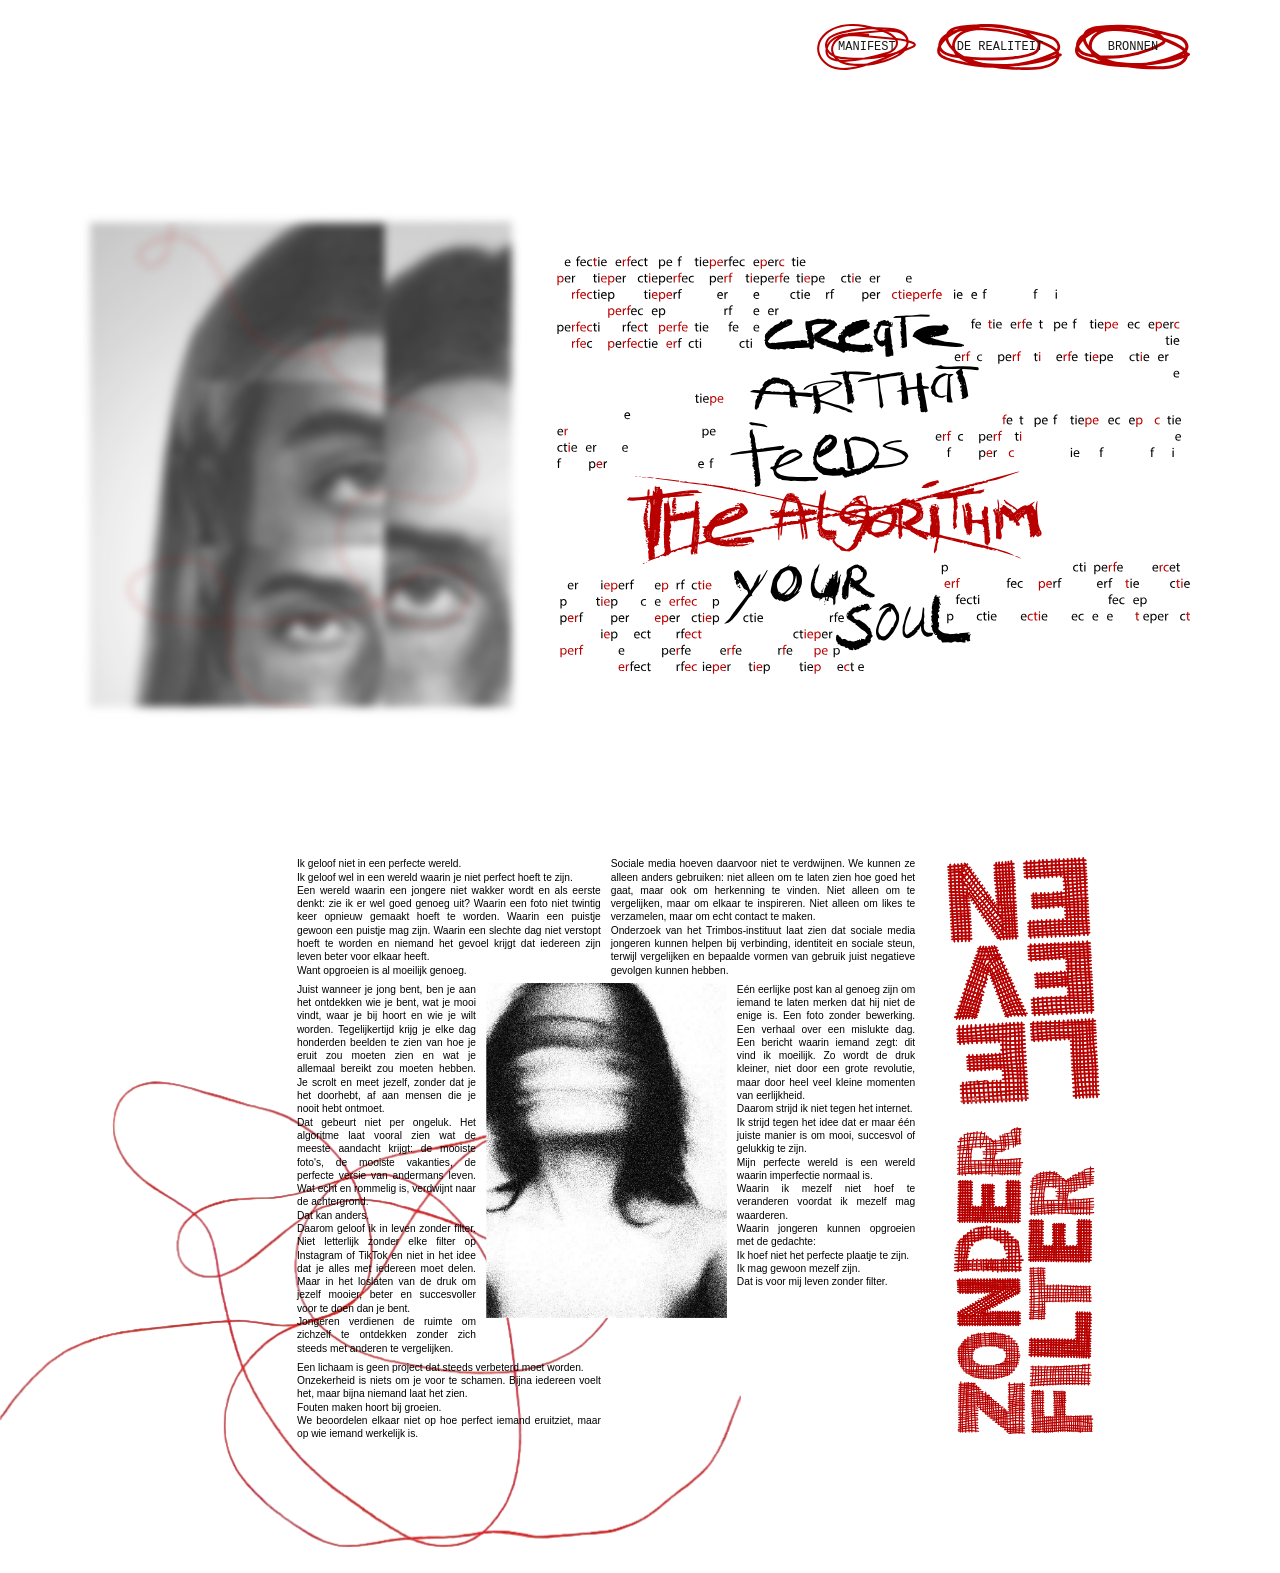
<file: index.html>
<!DOCTYPE html>
<html lang="nl">
<head>
    <meta charset="UTF-8">
    <meta name="viewport" content="width=device-width, initial-scale=1.0">
    <title>Leven zonder filter</title>
    <link rel="stylesheet" href="style.css">
</head>
<body class="home-page">

    <main class="home-layout">

   <div class="menubalk">
    <nav class="knoppen">
        <a href="index.html#manifest" class="knop knop-manifest">MANIFEST</a>
        <a href="zonderfilter.html" class="knop knop-realiteit">DE REALITEIT</a>
        <a href="bronnen.html" class="knop knop-bronnen">BRONNEN</a>
    </nav>
</div>
   
  <div class="portret-wrap">
    <img
    class="home-image"
    src="image/homepagina1.png"
    alt="Zwart-wit portret"
    >

    <img
    class="draad"
    src="image/rooddraad-homepagina.svg"
    alt=""
    >
</div>


    <img
    class="home-image home-image-right"
    src="image/homepagina2.svg"
    alt="create art that feeds not the algorithm but your soul"
    >

</main>

    <section class="manifest" id="manifest">

        <div class="manifest-tekst">

             <div class="blok boven-links">
                <p>Ik geloof niet in een perfecte wereld.</p>
                <p>Ik geloof wel in een wereld waarin je niet perfect hoeft te zijn.</p>
                <p>Een wereld waarin een jongere niet wakker wordt en als eerste denkt: zie ik er wel goed genoeg uit? Waarin een foto niet twintig keer opnieuw gemaakt hoeft te worden. Waarin een puistje gewoon een puistje mag zijn. Waarin een slechte dag niet verstopt hoeft te worden en niemand het gevoel krijgt dat iedereen zijn leven beter voor elkaar heeft.</p>
                <p>Want opgroeien is al moeilijk genoeg.</p>
            </div>

            <div class="blok boven-rechts">
                <p>Sociale media hoeven daarvoor niet te verdwijnen. We kunnen ze alleen anders gebruiken: niet alleen om te laten zien hoe goed het gaat, maar ook om herkenning te vinden. Niet alleen om te vergelijken, maar om elkaar te inspireren. Niet alleen om likes te verzamelen, maar om echt contact te maken.</p>
                <p>Onderzoek van het Trimbos-instituut laat zien dat sociale media jongeren kunnen helpen bij verbinding, identiteit en sociale steun, terwijl vergelijken en bepaalde vormen van gebruik juist negatieve gevolgen kunnen hebben.</p>
            </div>

           
            <div class="blok midden-links">
                <p>Juist wanneer je jong bent, ben je aan het ontdekken wie je bent, wat je mooi vindt, waar je bij hoort en wie je wilt worden. Tegelijkertijd krijg je elke dag honderden beelden te zien van hoe je eruit zou moeten zien en wat je allemaal bereikt zou moeten hebben. Je scrolt en meet jezelf, zonder dat je het doorhebt, af aan mensen die je nooit hebt ontmoet.</p>
                <p>Dat gebeurt niet per ongeluk. Het algoritme laat vooral zien wat de meeste aandacht krijgt: de mooiste foto's, de mooiste vakanties, de perfecte versie van andermans leven. Wat echt en rommelig is, verdwijnt naar de achtergrond.</p>
                <p>Dat kan anders.</p>
                <p>Daarom geloof ik in leven zonder filter. Niet letterlijk zonder elke filter op Instagram of TikTok en niet in het idee dat je alles met iedereen moet delen. Maar in het loslaten van de druk om jezelf mooier, beter en succesvoller voor te doen dan je bent.</p>
                <p>Jongeren verdienen de ruimte om zichzelf te ontdekken zonder zich steeds met anderen te vergelijken.</p>
            </div>

            <img class="manifest-foto" src="image/manifest-foto.png" alt="Vervormd portret">

            <div class="blok midden-rechts">
                <p>Eén eerlijke post kan al genoeg zijn om iemand te laten merken dat hij niet de enige is. Een foto zonder bewerking. Een verhaal over een mislukte dag. Een bericht waarin iemand zegt: dit vind ik moeilijk. Zo wordt de druk kleiner, niet door een grote revolutie, maar door heel veel kleine momenten van eerlijkheid.</p>
                <p>Daarom strijd ik niet tegen het internet.</p>
                <p>Ik strijd tegen het idee dat er maar één juiste manier is om mooi, succesvol of gelukkig te zijn.</p>
                <p>Mijn perfecte wereld is een wereld waarin imperfectie normaal is.</p>
                <p>Waarin ik mezelf niet hoef te veranderen voordat ik mezelf mag waarderen.</p>
                <p>Waarin jongeren kunnen opgroeien met de gedachte:</p>
                <p>Ik hoef niet het perfecte plaatje te zijn.</p>
                <p>Ik mag gewoon mezelf zijn.</p>
                <p>Dat is voor mij leven zonder filter.</p>
            </div>

            
            <div class="blok onder-links">
                <p>Een lichaam is geen project dat steeds verbeterd moet worden.</p>
                <p>Onzekerheid is niets om je voor te schamen. Bijna iedereen voelt het, maar bijna niemand laat het zien.</p>
                <p>Fouten maken hoort bij groeien.</p>
                <p>We beoordelen elkaar niet op hoe perfect iemand eruitziet, maar op wie iemand werkelijk is.</p>
            </div>


</div>

    <img class="manifest-titel" src="image/manifest-titel.svg" alt="Leven zonder filter">
    <img class="manifest-draad" src="image/manifest-draad.svg" alt="rood draad">



</section>

</body>
</html>
</file>
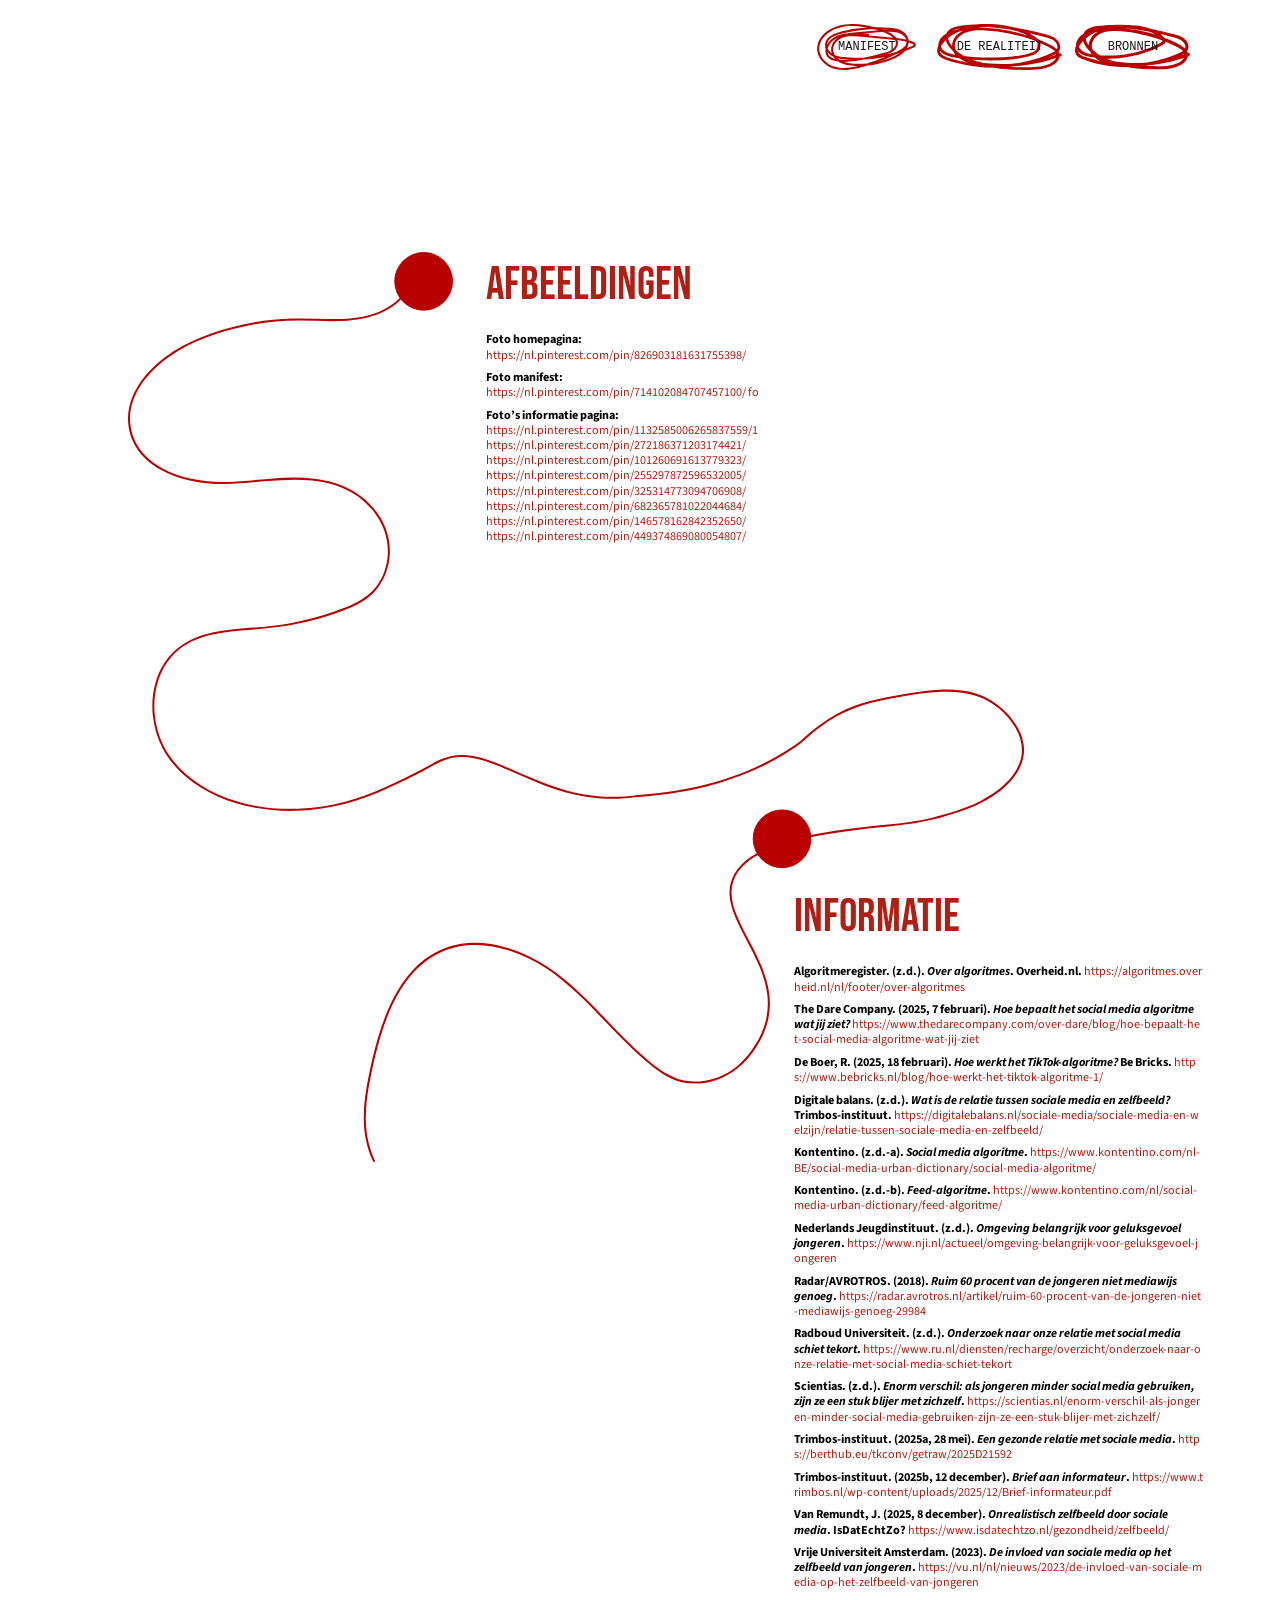
<file: bronnen.html>
<!DOCTYPE html>
<html lang="nl">
<head>
    <meta charset="UTF-8">
    <meta name="viewport" content="width=device-width, initial-scale=1.0">
    <title>Bronnen – Zonder filter</title>

    <!-- Lettertypes (zet deze twee regels ook in de andere pagina's) -->
    <link rel="preconnect" href="https://fonts.googleapis.com">
    <link href="https://fonts.googleapis.com/css2?family=Bebas+Neue&family=Source+Sans+3:wght@400;700&display=swap" rel="stylesheet">

    <link rel="stylesheet" href="style.css">
</head>
<body class="home-page">

    <!-- DIT BLOK IS OP ELKE PAGINA EXACT HETZELFDE -->
    <div class="menubalk">
        <nav class="knoppen">
            <a href="index.html#manifest" class="knop knop-manifest">MANIFEST</a>
            <a href="zonderfilter.html" class="knop knop-realiteit">DE REALITEIT</a>
            <a href="bronnen.html" class="knop knop-bronnen">BRONNEN</a>
        </nav>
    </div>

    <main class="bronnen">

        <!-- De rode draad met de twee bolletjes: één svg, zo groot als je tekengebied -->
        <img class="bronnen-draad" src="image/rodedraad-bronnen.svg" alt="">

        <!-- AFBEELDINGEN -->
        <section class="bronnen-blok bronnen-afbeeldingen">
            <h2>AFBEELDINGEN</h2>

            <p>Foto homepagina:<br>
               <a href="https://nl.pinterest.com/pin/826903181631755398/">https://nl.pinterest.com/pin/826903181631755398/</a></p>

            <p>Foto manifest:<br>
               <a href="https://nl.pinterest.com/pin/714102084707457100/
fo">https://nl.pinterest.com/pin/714102084707457100/
fo</a></p>

            <p>Foto’s informatie pagina:<br>
               <a href="https://nl.pinterest.com/pin/1132585006265837559/">https://nl.pinterest.com/pin/1132585006265837559/1</a><br>
               <a href="https://nl.pinterest.com/pin/272186371203174421/">https://nl.pinterest.com/pin/272186371203174421/</a><br>
               <a href="https://nl.pinterest.com/pin/101260691613779323/">https://nl.pinterest.com/pin/101260691613779323/</a><br>
               <a href="https://nl.pinterest.com/pin/255297872596532005/">https://nl.pinterest.com/pin/255297872596532005/</a><br>
               <a href="https://nl.pinterest.com/pin/325314773094706908/">https://nl.pinterest.com/pin/325314773094706908/</a><br>
               <a href="https://nl.pinterest.com/pin/682365781022044684/">https://nl.pinterest.com/pin/682365781022044684/</a><br>
               <a href="https://nl.pinterest.com/pin/146578162842352650/">https://nl.pinterest.com/pin/146578162842352650/</a><br>
               <a href="https://nl.pinterest.com/pin/449374869080054807/">https://nl.pinterest.com/pin/449374869080054807/</a></p>
        </section>

        <!-- INFORMATIE -->
        <section class="bronnen-blok bronnen-informatie">
            <h2>INFORMATIE</h2>

            <p>Algoritmeregister. (z.d.). <em>Over algoritmes</em>. Overheid.nl. <a href="https://algoritmes.overheid.nl/nl/footer/over-algoritmes">https://algoritmes.overheid.nl/nl/footer/over-algoritmes</a></p>
            <p>The Dare Company. (2025, 7 februari). <em>Hoe bepaalt het social media algoritme wat jij ziet?</em> <a href="https://www.thedarecompany.com/over-dare/blog/hoe-bepaalt-het-social-media-algoritme-wat-jij-ziet">https://www.thedarecompany.com/over-dare/blog/hoe-bepaalt-het-social-media-algoritme-wat-jij-ziet</a></p>
            <p>De Boer, R. (2025, 18 februari). <em>Hoe werkt het TikTok-algoritme?</em> Be Bricks. <a href="https://www.bebricks.nl/blog/hoe-werkt-het-tiktok-algoritme-1/">https://www.bebricks.nl/blog/hoe-werkt-het-tiktok-algoritme-1/</a></p>
            <p>Digitale balans. (z.d.). <em>Wat is de relatie tussen sociale media en zelfbeeld?</em> Trimbos-instituut. <a href="https://digitalebalans.nl/sociale-media/sociale-media-en-welzijn/relatie-tussen-sociale-media-en-zelfbeeld/">https://digitalebalans.nl/sociale-media/sociale-media-en-welzijn/relatie-tussen-sociale-media-en-zelfbeeld/</a></p>
            <p>Kontentino. (z.d.-a). <em>Social media algoritme</em>. <a href="https://www.kontentino.com/nl-BE/social-media-urban-dictionary/social-media-algoritme/">https://www.kontentino.com/nl-BE/social-media-urban-dictionary/social-media-algoritme/</a></p>
            <p>Kontentino. (z.d.-b). <em>Feed-algoritme</em>. <a href="https://www.kontentino.com/nl/social-media-urban-dictionary/feed-algoritme/">https://www.kontentino.com/nl/social-media-urban-dictionary/feed-algoritme/</a></p>
            <p>Nederlands Jeugdinstituut. (z.d.). <em>Omgeving belangrijk voor geluksgevoel jongeren</em>. <a href="https://www.nji.nl/actueel/omgeving-belangrijk-voor-geluksgevoel-jongeren">https://www.nji.nl/actueel/omgeving-belangrijk-voor-geluksgevoel-jongeren</a></p>
            <p>Radar/AVROTROS. (2018). <em>Ruim 60 procent van de jongeren niet mediawijs genoeg</em>. <a href="https://radar.avrotros.nl/artikel/ruim-60-procent-van-de-jongeren-niet-mediawijs-genoeg-29984">https://radar.avrotros.nl/artikel/ruim-60-procent-van-de-jongeren-niet-mediawijs-genoeg-29984</a></p>
            <p>Radboud Universiteit. (z.d.). <em>Onderzoek naar onze relatie met social media schiet tekort</em>. <a href="https://www.ru.nl/diensten/recharge/overzicht/onderzoek-naar-onze-relatie-met-social-media-schiet-tekort">https://www.ru.nl/diensten/recharge/overzicht/onderzoek-naar-onze-relatie-met-social-media-schiet-tekort</a></p>
            <p>Scientias. (z.d.). <em>Enorm verschil: als jongeren minder social media gebruiken, zijn ze een stuk blijer met zichzelf</em>. <a href="https://scientias.nl/enorm-verschil-als-jongeren-minder-social-media-gebruiken-zijn-ze-een-stuk-blijer-met-zichzelf/">https://scientias.nl/enorm-verschil-als-jongeren-minder-social-media-gebruiken-zijn-ze-een-stuk-blijer-met-zichzelf/</a></p>
            <p>Trimbos-instituut. (2025a, 28 mei). <em>Een gezonde relatie met sociale media</em>. <a href="https://berthub.eu/tkconv/getraw/2025D21592">https://berthub.eu/tkconv/getraw/2025D21592</a></p>
            <p>Trimbos-instituut. (2025b, 12 december). <em>Brief aan informateur</em>. <a href="https://www.trimbos.nl/wp-content/uploads/2025/12/Brief-informateur.pdf">https://www.trimbos.nl/wp-content/uploads/2025/12/Brief-informateur.pdf</a></p>
            <p>Van Remundt, J. (2025, 8 december). <em>Onrealistisch zelfbeeld door sociale media</em>. IsDatEchtZo? <a href="https://www.isdatechtzo.nl/gezondheid/zelfbeeld/">https://www.isdatechtzo.nl/gezondheid/zelfbeeld/</a></p>
            <p>Vrije Universiteit Amsterdam. (2023). <em>De invloed van sociale media op het zelfbeeld van jongeren</em>. <a href="https://vu.nl/nl/nieuws/2023/de-invloed-van-sociale-media-op-het-zelfbeeld-van-jongeren">https://vu.nl/nl/nieuws/2023/de-invloed-van-sociale-media-op-het-zelfbeeld-van-jongeren</a></p>
        </section>

    </main>

</body>
</html>
</file>
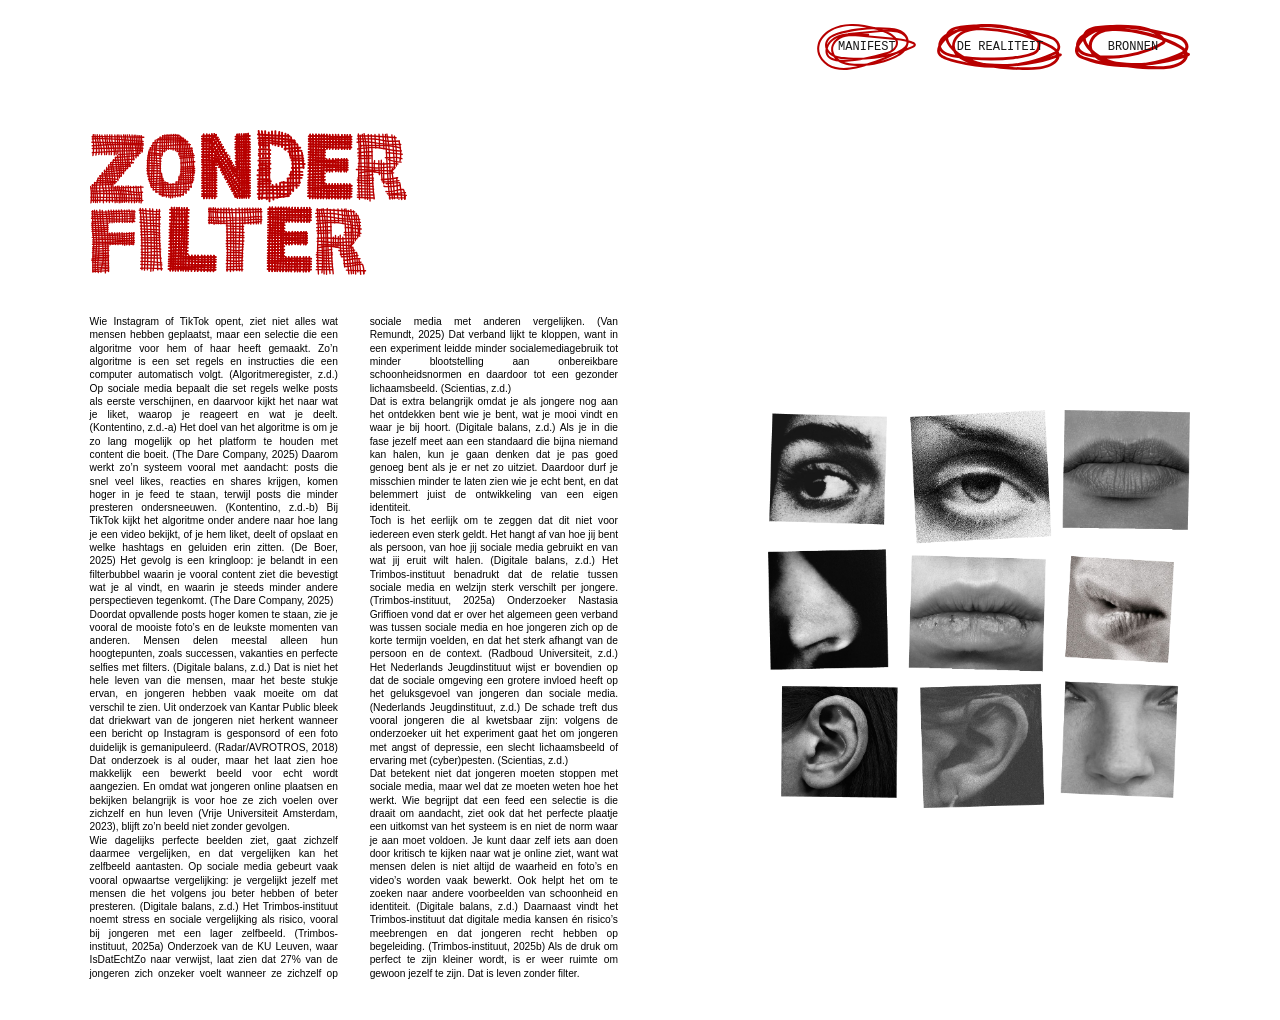
<file: zonderfilter.html>
<meta charset="UTF-8">
    <meta name="viewport" content="width=device-width, initial-scale=1.0">
    <title>De realiteit – Zonder filter</title>
    <link rel="stylesheet" href="style.css">
</head>
<body class="home-page">
 
   
   <div class="menubalk">
    <nav class="knoppen">
        <a href="index.html#manifest" class="knop knop-manifest">MANIFEST</a>
        <a href="zonderfilter.html" class="knop knop-realiteit">DE REALITEIT</a>
        <a href="bronnen.html" class="knop knop-bronnen">BRONNEN</a>
    </nav>
</div>
 
    <main class="realiteit-layout">
 
        <!-- Links: titel + twee kolommen tekst -->
        <section class="realiteit-links">
            <img class="realiteit-titel" src="image/Zonderfilter.svg" alt="Zonder filter">
 
            <div class="realiteit-tekst">
                <p>Wie Instagram of TikTok opent, ziet niet alles wat mensen hebben geplaatst, maar een selectie die een algoritme voor hem of haar heeft gemaakt. Zo’n algoritme is een set regels en instructies die een computer automatisch volgt. (Algoritmeregister, z.d.) Op sociale media bepaalt die set regels welke posts als eerste verschijnen, en daarvoor kijkt het naar wat je liket, waarop je reageert en wat je deelt. (Kontentino, z.d.-a) Het doel van het algoritme is om je zo lang mogelijk op het platform te houden met content die boeit. (The Dare Company, 2025) Daarom werkt zo’n systeem vooral met aandacht: posts die snel veel likes, reacties en shares krijgen, komen hoger in je feed te staan, terwijl posts die minder presteren ondersneeuwen. (Kontentino, z.d.-b) Bij TikTok kijkt het algoritme onder andere naar hoe lang je een video bekijkt, of je hem liket, deelt of opslaat en welke hashtags en geluiden erin zitten. (De Boer, 2025) Het gevolg is een kringloop: je belandt in een filterbubbel waarin je vooral content ziet die bevestigt wat je al vindt, en waarin je steeds minder andere perspectieven tegenkomt. (The Dare Company, 2025)</p>
 
                <p>Doordat opvallende posts hoger komen te staan, zie je vooral de mooiste foto’s en de leukste momenten van anderen. Mensen delen meestal alleen hun hoogtepunten, zoals successen, vakanties en perfecte selfies met filters. (Digitale balans, z.d.) Dat is niet het hele leven van die mensen, maar het beste stukje ervan, en jongeren hebben vaak moeite om dat verschil te zien. Uit onderzoek van Kantar Public bleek dat driekwart van de jongeren niet herkent wanneer een bericht op Instagram is gesponsord of een foto duidelijk is gemanipuleerd. (Radar/AVROTROS, 2018) Dat onderzoek is al ouder, maar het laat zien hoe makkelijk een bewerkt beeld voor echt wordt aangezien. En omdat wat jongeren online plaatsen en bekijken belangrijk is voor hoe ze zich voelen over zichzelf en hun leven (Vrije Universiteit Amsterdam, 2023), blijft zo’n beeld niet zonder gevolgen.</p>
 
                <p>Wie dagelijks perfecte beelden ziet, gaat zichzelf daarmee vergelijken, en dat vergelijken kan het zelfbeeld aantasten. Op sociale media gebeurt vaak vooral opwaartse vergelijking: je vergelijkt jezelf met mensen die het volgens jou beter hebben of beter presteren. (Digitale balans, z.d.) Het Trimbos-instituut noemt stress en sociale vergelijking als risico, vooral bij jongeren met een lager zelfbeeld. (Trimbos-instituut, 2025a) Onderzoek van de KU Leuven, waar IsDatEchtZo naar verwijst, laat zien dat 27% van de jongeren zich onzeker voelt wanneer ze zichzelf op sociale media met anderen vergelijken. (Van Remundt, 2025) Dat verband lijkt te kloppen, want in een experiment leidde minder socialemediagebruik tot minder blootstelling aan onbereikbare schoonheidsnormen en daardoor tot een gezonder lichaamsbeeld. (Scientias, z.d.)</p>
 
                <p>Dat is extra belangrijk omdat je als jongere nog aan het ontdekken bent wie je bent, wat je mooi vindt en waar je bij hoort. (Digitale balans, z.d.) Als je in die fase jezelf meet aan een standaard die bijna niemand kan halen, kun je gaan denken dat je pas goed genoeg bent als je er net zo uitziet. Daardoor durf je misschien minder te laten zien wie je echt bent, en dat belemmert juist de ontwikkeling van een eigen identiteit.</p>
 
                <p>Toch is het eerlijk om te zeggen dat dit niet voor iedereen even sterk geldt. Het hangt af van hoe jij bent als persoon, van hoe jij sociale media gebruikt en van wat jij eruit wilt halen. (Digitale balans, z.d.) Het Trimbos-instituut benadrukt dat de relatie tussen sociale media en welzijn sterk verschilt per jongere. (Trimbos-instituut, 2025a) Onderzoeker Nastasia Griffioen vond dat er over het algemeen geen verband was tussen sociale media en hoe jongeren zich op de korte termijn voelden, en dat het sterk afhangt van de persoon en de context. (Radboud Universiteit, z.d.) Het Nederlands Jeugdinstituut wijst er bovendien op dat de sociale omgeving een grotere invloed heeft op het geluksgevoel van jongeren dan sociale media. (Nederlands Jeugdinstituut, z.d.) De schade treft dus vooral jongeren die al kwetsbaar zijn: volgens de onderzoeker uit het experiment gaat het om jongeren met angst of depressie, een slecht lichaamsbeeld of ervaring met (cyber)pesten. (Scientias, z.d.)</p>
 
                <p>Dat betekent niet dat jongeren moeten stoppen met sociale media, maar wel dat ze moeten weten hoe het werkt. Wie begrijpt dat een feed een selectie is die draait om aandacht, ziet ook dat het perfecte plaatje een uitkomst van het systeem is en niet de norm waar je aan moet voldoen. Je kunt daar zelf iets aan doen door kritisch te kijken naar wat je online ziet, want wat mensen delen is niet altijd de waarheid en foto’s en video’s worden vaak bewerkt. Ook helpt het om te zoeken naar andere voorbeelden van schoonheid en identiteit. (Digitale balans, z.d.) Daarnaast vindt het Trimbos-instituut dat digitale media kansen én risico’s meebrengen en dat jongeren recht hebben op begeleiding. (Trimbos-instituut, 2025b) Als de druk om perfect te zijn kleiner wordt, is er weer ruimte om gewoon jezelf te zijn. Dat is leven zonder filter.</p>
        </section>
 
        <!-- Rechts: de foto's (één afbeelding uit Illustrator) -->
        <img class="info-foto" src="image/info-foto.png" alt="Collage van ogen, lippen, neus en oren">
 
    </main>
 
</body>
</html>
</file>
<file: style.css>
.home-page {
    margin: 0;
    background: #f8f7f4;
}

.home-layout {
    position: relative;
    display: grid;

    grid-template-columns: 2fr 3fr;
    column-gap: 4%;
    align-items: center;
    align-content: center;
    justify-content: center;

    width: 100%;
    max-width: 1500px;
    min-height: 100vh;
    box-sizing: border-box;

    margin: 0 auto;
    padding: 70px 7% 40px;
    background: #fff;
}

.home-image {
    display: block;
    width: 100%;
    height: auto;
    object-fit: contain;
}

.home-image-left {
    grid-column: 1;
    grid-row: 1;
    width: 100%;
    justify-self: center; 
}

.home-image-right {
    grid-column: 2;
    grid-row: 1;
    width: 100%;
    justify-self: center;
}

.knoppen {
    position: absolute;
    top: 24px;                     
    right: 7%;                    
    z-index: 5;
    display: flex;
    align-items: center;
    gap: 8px;                     
}

.knop {
    display: flex;
    justify-content: center;
    align-items: center;
    height: 46px;                  
    background-repeat: no-repeat;
    background-size: 100% 100%;
    color: #171717;
    font-family: "Andale Mono", monospace;
    font-size: 12px;               
    text-decoration: none;
    letter-spacing: 0;
    transition: transform 0.3s ease;
}

.knop:hover {
    transform: rotate(-3deg) scale(1.05);
}

.knop-realiteit {
    width: 135px;                  
    background-image: url('image/button-realiteit.svg');   
}

.knop-bronnen {
    width: 115px;
    background-image: url('image/button-bronnen.svg');    
}

.knop-manifest {
    width: 115px;                  
    background-image: url('image/button-manifest.svg');   
    
}
.home-layout .menubalk {
    position: absolute;
    top: 0;
    left: 0;
    width: 100%;
}

.home-image-left:hover {
    filter: none;
}

.portret-wrap {
    grid-column: 1;
    grid-row: 1;
    position: relative;
    justify-self: center;
    width: 100%;
}

.portret-wrap .home-image {
    filter:blur(4px) grayscale(1) contrast(0.8) brightness(1.1);
    transition: filter 0.8s ease;
}

.portret-wrap:hover .home-image {
    filter: none;
}

.draad {
    position: absolute;
    top: 0;
    left: 0;
    width: 100%;
    height: 100%;
    pointer-events: none;

    filter: blur(4px);
    transition: filter 0.8s ease;

    clip-path: inset(0 100% 0 0);
    animation: onthullen 4s ease-in-out 0.5s forwards;
}

.portret-wrap:hover .draad {
    filter: none;
}

@keyframes onthullen {
    to { clip-path: inset(0 0 0 0); }
}

.manifest {
    position: relative;
    display: grid;
    isolation: isolate;
    grid-template-columns: minmax(0, 23.2fr) minmax(0, 48.3fr) minmax(0, 2.5fr) minmax(0, 11.9fr) minmax(0, 14.1fr);
    align-items: start;

    width: 100%;
    max-width: 1500px;
    aspect-ratio: 1385 / 845;     
    box-sizing: border-box;

    margin: -12vh auto 0;
    padding: 5.1% 0 6%;
    background: #fff;
    overflow: hidden;
}


.manifest-tekst {
    grid-column: 2;
    grid-row: 1;
    display: grid;
    grid-template-columns: minmax(0, 28.8fr) minmax(0, 18.5fr) minmax(0, 18.7fr) minmax(0, 28.7fr);
    column-gap: 1.6%;
    row-gap: 1%;
    align-items: start;
    position: relative;
    z-index: 3;                  
}

.blok p {
    margin: 0;
    font-family: "Source Sans 3", Arial, Helvetica, sans-serif;
    font-size: clamp(9px, 0.8vw, 14px);
    font-weight: 400;
    line-height: 1.3;
    color: #000;

    text-align: justify;          
    hyphens: auto;
}

.boven-links   { grid-column: 1 / 3; grid-row: 1; }
.boven-rechts  { grid-column: 3 / 5; grid-row: 1; }

.midden-links  { grid-column: 1;     grid-row: 2; }
.manifest-foto { grid-column: 2 / 4; grid-row: 2; width: 100%; height: auto; display: block; }
.midden-rechts { grid-column: 4;     grid-row: 2; }

.onder-links   { grid-column: 1 / 3; grid-row: 3; }
.onder-rechts  { grid-column: 3 / 5; grid-row: 3; }


.manifest-titel {
    grid-column: 4;
    grid-row: 1;
    width: 100%;
    height: auto;
    margin-top: 0.0vw;
    position: relative;
    z-index: 3;
}

.manifest-draad {
    position: absolute;
    left: 0;
    top: 22cqw;
    width: 58cqw;
    height: auto;
    pointer-events: none;
    z-index: 0;
    
}


@media (max-width: 800px) {
    .manifest { grid-template-columns: 1fr; aspect-ratio: auto; padding: 60px 6%; }
    .manifest-tekst { grid-column: 1; display: block; }
    .blok { margin-bottom: 16px; }
    .blok p { font-size: 15px; margin-bottom: 8px; text-align: left; }
    .manifest-foto { width: 70%; margin: 16px auto; }
    .manifest-titel { grid-column: 1; grid-row: auto; width: 50%; margin: 24px 0 0; }
}

.menubalk {
    position: relative;
    width: 100%;
    max-width: 1500px;
    margin: 0 auto;
    height: 0;
}
 

.realiteit-layout {
    display: grid;
    grid-template-columns: 1fr 1fr;
    column-gap: 4%;
    align-items: start;
 
    width: 100%;
    max-width: 1500px;
    min-height: 100vh;
    box-sizing: border-box;
 
    margin: 0 auto;
    padding: 130px 7% 40px;        
    background: #fff;
}
 
.realiteit-titel {
    display: block;
    width: 60%;                    
    height: auto;
    margin: 0 0 40px;
}
 
.realiteit-tekst {
    column-count: 2;
    column-gap: 6%;
}
 
.realiteit-tekst p {
    margin: 0;
    font-family: "Source Sans 3", Arial, Helvetica, sans-serif;
    font-size: clamp(9px, 0.8vw, 14px);
    line-height: 1.3;
    color: #000;
    text-align: justify;
    hyphens: auto;
}
 

.info-foto {
    display: block;
    width: 80%;                    
    height: auto;
    margin-top: 280px;             
    margin-left: auto;             
}
 

@media (max-width: 800px) {
    .realiteit-layout { grid-template-columns: 1fr; }
    .realiteit-titel { width: 70%; }
    .realiteit-tekst { column-count: 1; }
    .realiteit-tekst p { font-size: 15px; margin-bottom: 8px; text-align: left; }
    .info-foto { margin-top: 30px; }
}
 

.bronnen {
    position: relative;
    width: 100%;
    max-width: 1500px;
    aspect-ratio: 420 / 960;       
    margin: 0 auto;
    background: #fff;
    overflow: hidden;
}


.bronnen-draad {
    position: absolute;
    top: 8.6%;                     
    left: 10%;                    
    width: 70%;                    
    height: auto;
    pointer-events: none;
    z-index: 0;
    transition: clip-path 0.2s linear;
}


.bronnen-blok {
    position: absolute;
    z-index: 2;
    font-family: "Source Sans 3", Arial, Helvetica, sans-serif;
    font-weight: 700;
    font-size: clamp(9px, 0.95vw, 14px);   
    line-height: 1.25;
    color: #000;
}

.bronnen-blok h2 {
    margin: 0 0 0.5em;             
    font-family: "Bebas Neue", Impact, "Arial Narrow", sans-serif;
    font-weight: 400;
    font-size: clamp(26px, 3.6vw, 54px);
    line-height: 1;
    color: #b01e14;
}

.bronnen-blok p {
    margin: 0 0 0.6em;
}

.bronnen-blok a {
    color: #b01e14;                
    text-decoration: none;         
    word-break: break-all;
    font-weight: 400;              
}

.bronnen-blok a:hover {
    text-decoration: underline;    
}


.bronnen-afbeeldingen {
    left: 38%;
    top: 9%;                       
    width: 38%;
}

.bronnen-informatie {
    left: 62%;
    top: 30.6%;
    width: 32%;
}

.bronnen-afbeeldingen h2 {
    position: relative;
    top: 0.45em;                   
}


@media (max-width: 800px) {
    .bronnen { aspect-ratio: auto; padding: 110px 6% 40px; }
    .bronnen-draad { display: none; }
    .bronnen-blok { position: static; width: auto; font-size: 14px; margin-bottom: 40px; }
    .bronnen-blok h2 { font-size: 40px; }
}

.bronnen .bronnen-blok h2 {
    position: static;              
    top: auto;
    margin: 0 0 0.5em;             
}

@keyframes draad-tekenen {
    from { clip-path: inset(0 0 65% 0); }   
    to   { clip-path: inset(0 0 0 0); }     
}

@supports (animation-timeline: scroll()) {
    .bronnen-draad {
        clip-path: inset(0 0 65% 0);
        animation: draad-tekenen linear both;
        animation-timeline: scroll(root);   
    }
}
</file>
